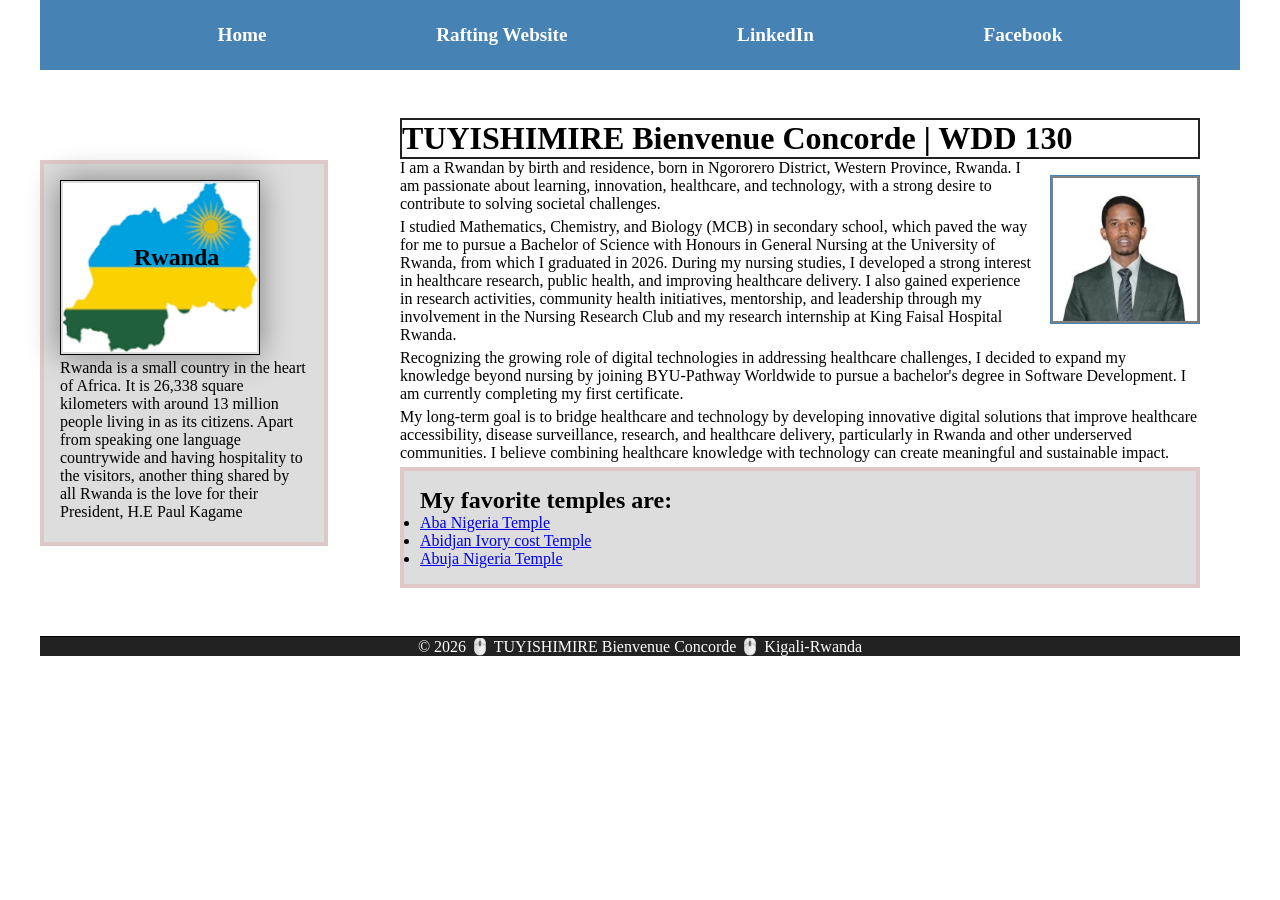
<file: index.html>
<!DOCTYPE html>
<html lang="en">

<head>
    <meta charset="UTF-8">
    <meta name="viewport" content="width=device-width, initial-scale=1.0">
    <title>TUYISHIMIRE Bienvenue Concorde | WDD 130</title>
    <meta name="description" content="This home page is for TUYISHIMIRE Bienvenue Concorde in the wdd130 course at BYU Pathway Worldwide. Its purpose id to describe him ">
    <meta name="author" content="TUYISHIMIRE Bienvenue Concorde">
    <link rel="stylesheet" href="styles/styles.css">
</head>

<body>
    <header>
        <nav>
            <a href="#">Home</a>
            <a href="wwr/">Rafting Website</a>
            <a href="https://www.linkedin.com/in/bienvenue-concorde-tuyishimire-00090030a/?lipi=urn%3Ali%3Apage%3Ad_flagship3_profile_view_base%3B%2Fwb1UZ9sQSqa5xd%2B%2Byv2jw%3D%3D">LinkedIn</a>
            <a href="https://www.facebook.com/profile.php?id=61589796767924">Facebook</a>
        </nav>
    </header>
    <div class="grid">
        <main>
            <h1>TUYISHIMIRE Bienvenue Concorde | WDD 130</h1>
            <img src="images/profile.jpg" alt="Concorde profile picture" width="200">

            <p>I am a Rwandan by birth and residence, born in Ngororero District, Western Province, Rwanda. I am passionate about learning, innovation, healthcare, and technology, with a strong desire to contribute to solving societal challenges.</p>
            <p>I studied Mathematics, Chemistry, and Biology (MCB) in secondary school, which paved the way for me to pursue a Bachelor of Science with Honours in General Nursing at the University of Rwanda, from which I graduated in 2026. During my nursing studies, I developed a strong interest in healthcare research, public health, and improving healthcare delivery. I also gained experience in research activities, community health initiatives, mentorship, and leadership through my involvement in the Nursing Research Club and my research internship at King Faisal Hospital Rwanda.</p>
            <p>Recognizing the growing role of digital technologies in addressing healthcare challenges, I decided to expand my knowledge beyond nursing by joining BYU-Pathway Worldwide to pursue a bachelor's degree in Software Development. I am currently completing my first certificate.</p>
            <p>My long-term goal is to bridge healthcare and technology by developing innovative digital solutions that improve healthcare accessibility, disease surveillance, research, and healthcare delivery, particularly in Rwanda and other underserved communities. I believe combining healthcare knowledge with technology can create meaningful and sustainable impact.</p>

            <ul class="box">
                <h2>My favorite temples are:</h2>
                <li><a href="https://www.churchofjesuschrist.org/temples/details/aba-nigeria-temple?lang=eng" target="_blank" rel="noopener"> Aba Nigeria Temple</a></li>
                <li><a href="https://www.churchofjesuschrist.org/temples/details/abidjan-ivory-coast-temple?lang=eng" target="_blank" rel="noopener"> Abidjan Ivory cost Temple</a></li>
                <li><a href="https://www.churchofjesuschrist.org/temples/details/abuja-nigeria-temple?lang=eng" target="_blank" rel="noopener"> Abuja Nigeria Temple</a></li>
            </ul>
        </main>
        <aside class="box">
            <h2>Rwanda</h2>
            <img src="images/colored-rwanda-picture.jpg" alt="A map of Rwanda with flag colors">
            <p>Rwanda is a small country in the heart of Africa. It is 26,338 square kilometers with around 13 million people living in as its citizens. Apart from speaking one language countrywide and having hospitality to the visitors, another thing shared by all Rwanda is the love for their President, H.E Paul Kagame</p>
        </aside>
    </div>
    <footer>
        <p>&copy; 2026 🖱️ TUYISHIMIRE Bienvenue Concorde 🖱️ Kigali-Rwanda</p>
    </footer>

</body>

</html>
</file>
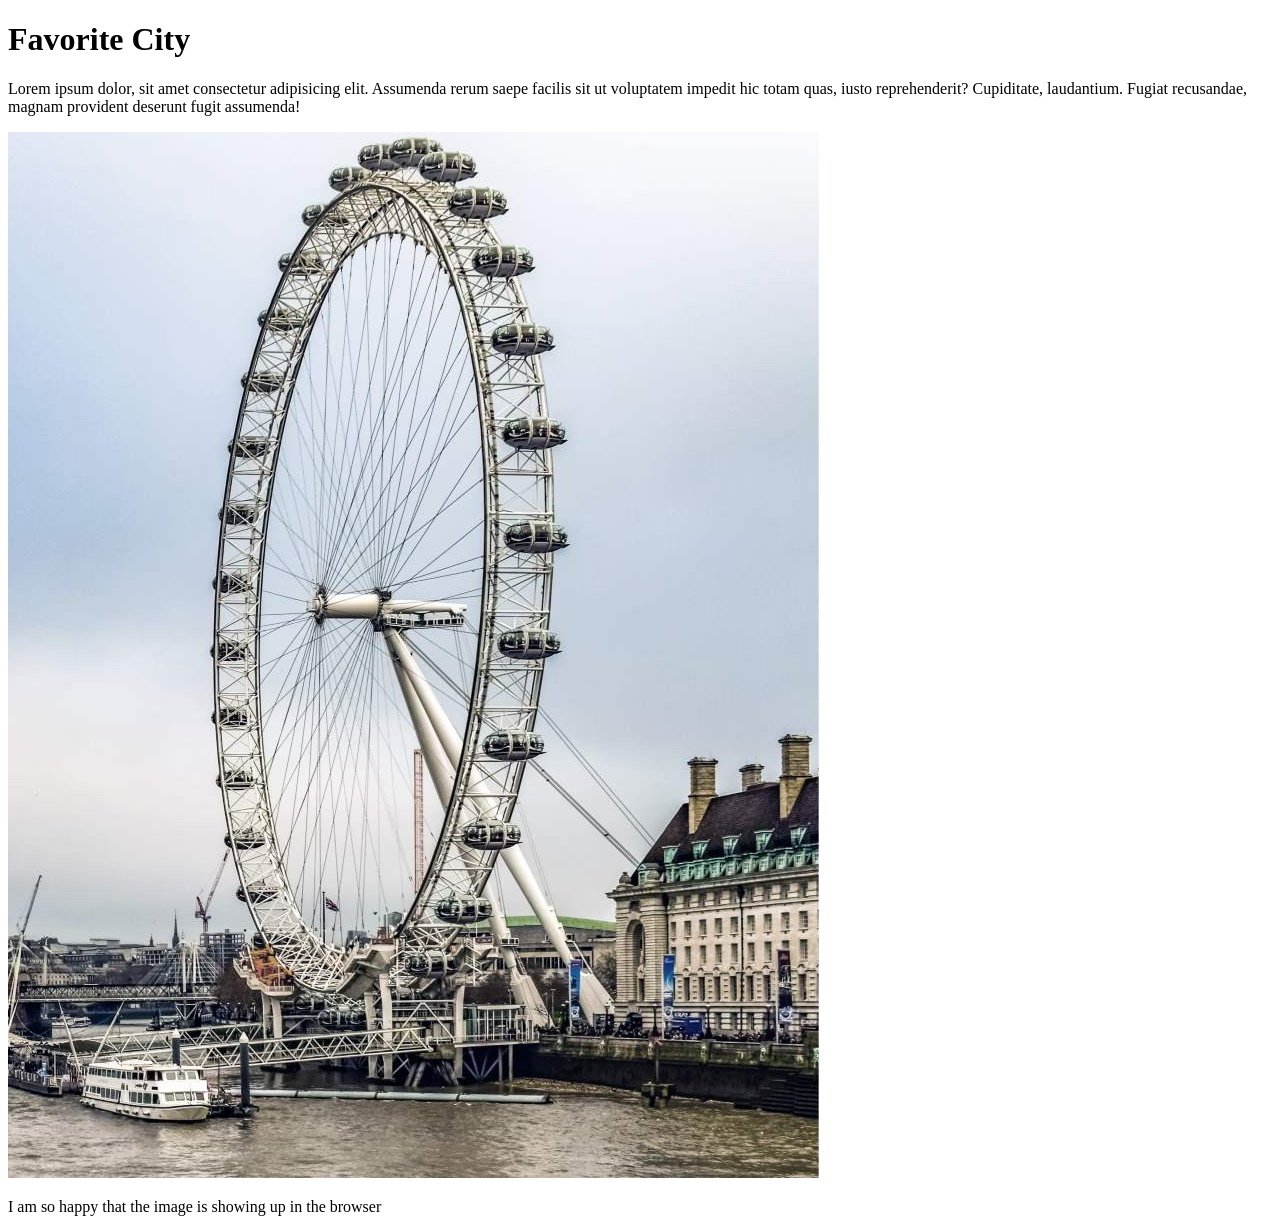
<file: week01/favorite-city.html>
<!DOCTYPE html>
<html lang="en">

<head>
    <meta charset="UTF-8">
    <meta name="viewport" content="width=device-width, initial-scale=1.0">
    <title>Document</title>
</head>

<body>
    <h1>Favorite City</h1>
    <p>Lorem ipsum dolor, sit amet consectetur adipisicing elit. Assumenda rerum saepe facilis sit ut voluptatem impedit hic totam quas, iusto reprehenderit? Cupiditate, laudantium. Fugiat recusandae, magnam provident deserunt fugit assumenda!</p>
    <img src="images/small-dimitrisvetsikas1969-ferris-wheel-6547089.jpg" alt="London Eye Image">
    <p>I am so happy that the image is showing up in the browser</p>
</body>

</html>
</file>
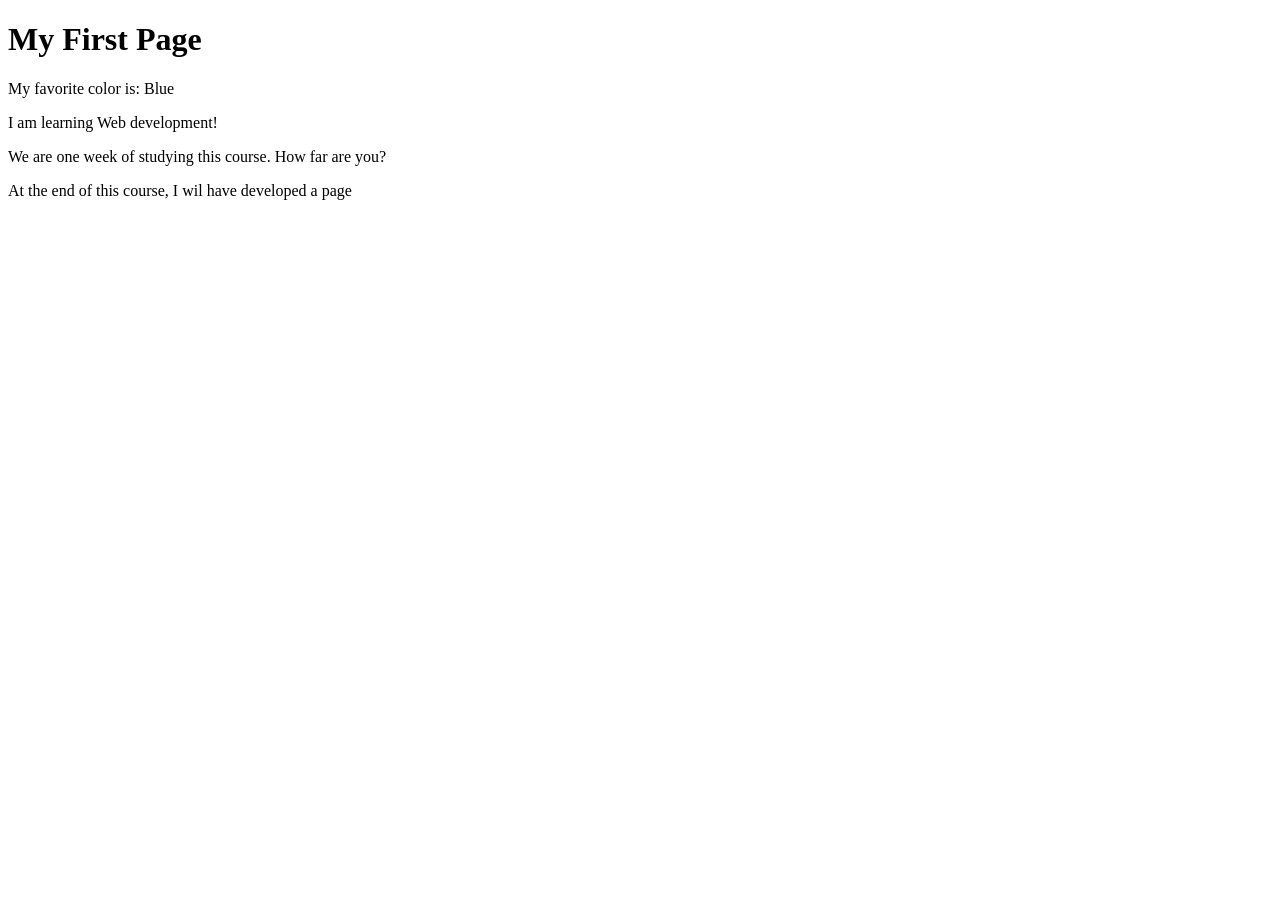
<file: week01/first-page.html>
<!DOCTYPE html>
<html lang="en">

<head>
    <meta charset="UTF-8">
    <meta name="viewport" content="width=device-width, initial-scale=1.0">
    <title>My First Page</title>
</head>

<body>
    <h1>My First Page</h1>
    <p>My favorite color is: Blue </p>
    <p> I am learning Web development!
    </p>
    <p>We are one week of studying this course. How far are you?</p>
    <p> At the end of this course, I wil have developed a page</p>
</body>

</html>
</file>
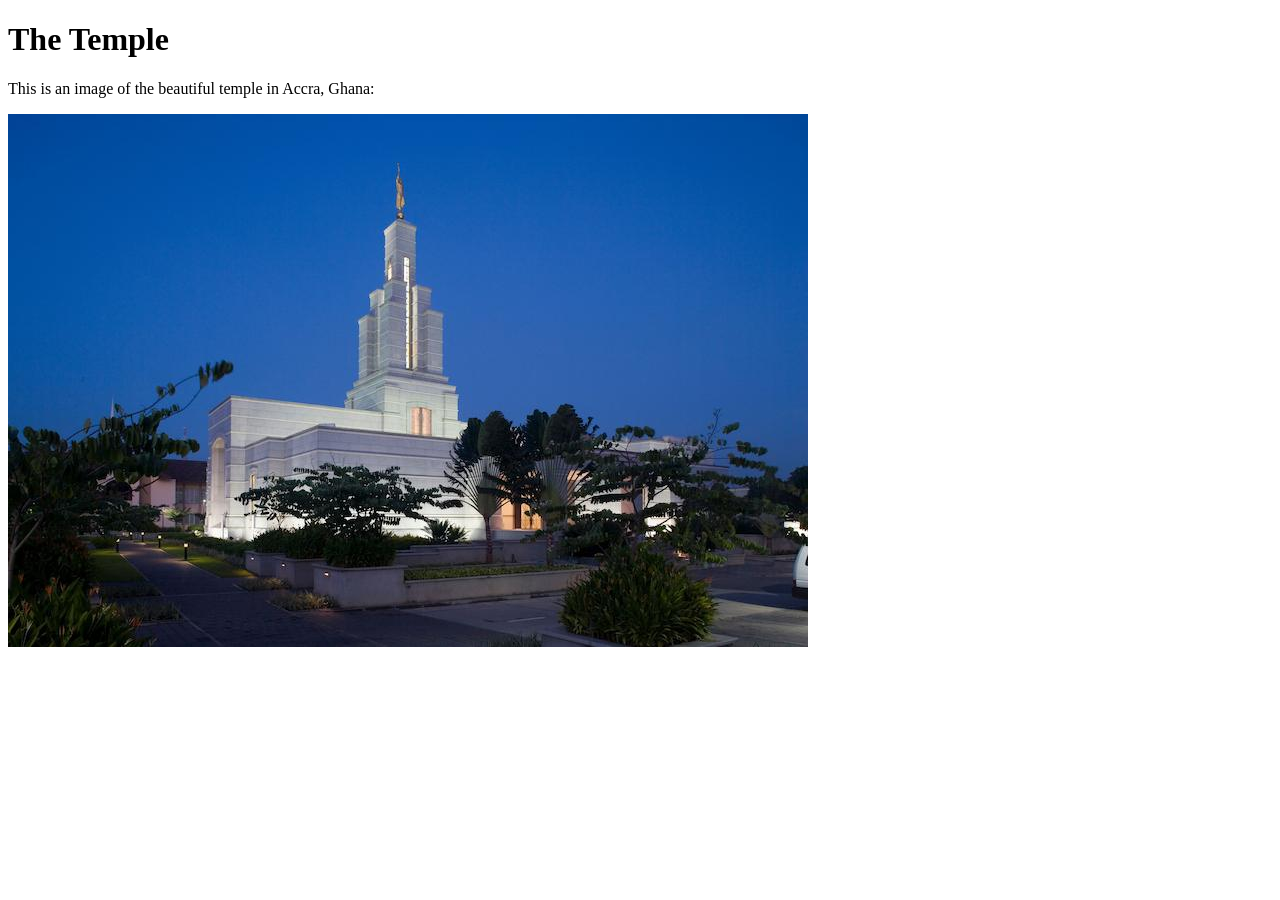
<file: week01/images-solution.html>
<!DOCTYPE html>
<html lang="en">

<head>
    <meta charset="UTF-8">
    <meta name="viewport" content="width=device-width, initial-scale=1.0">
    <title>Temple Image</title>
</head>

<body>
    <h1>The Temple</h1>
    <p>This is an image of the beautiful temple in Accra, Ghana:</p>
    <img src="images/temple-small.jpg" alt="The Accra Ghana Temple">

</body>

</html>
</file>
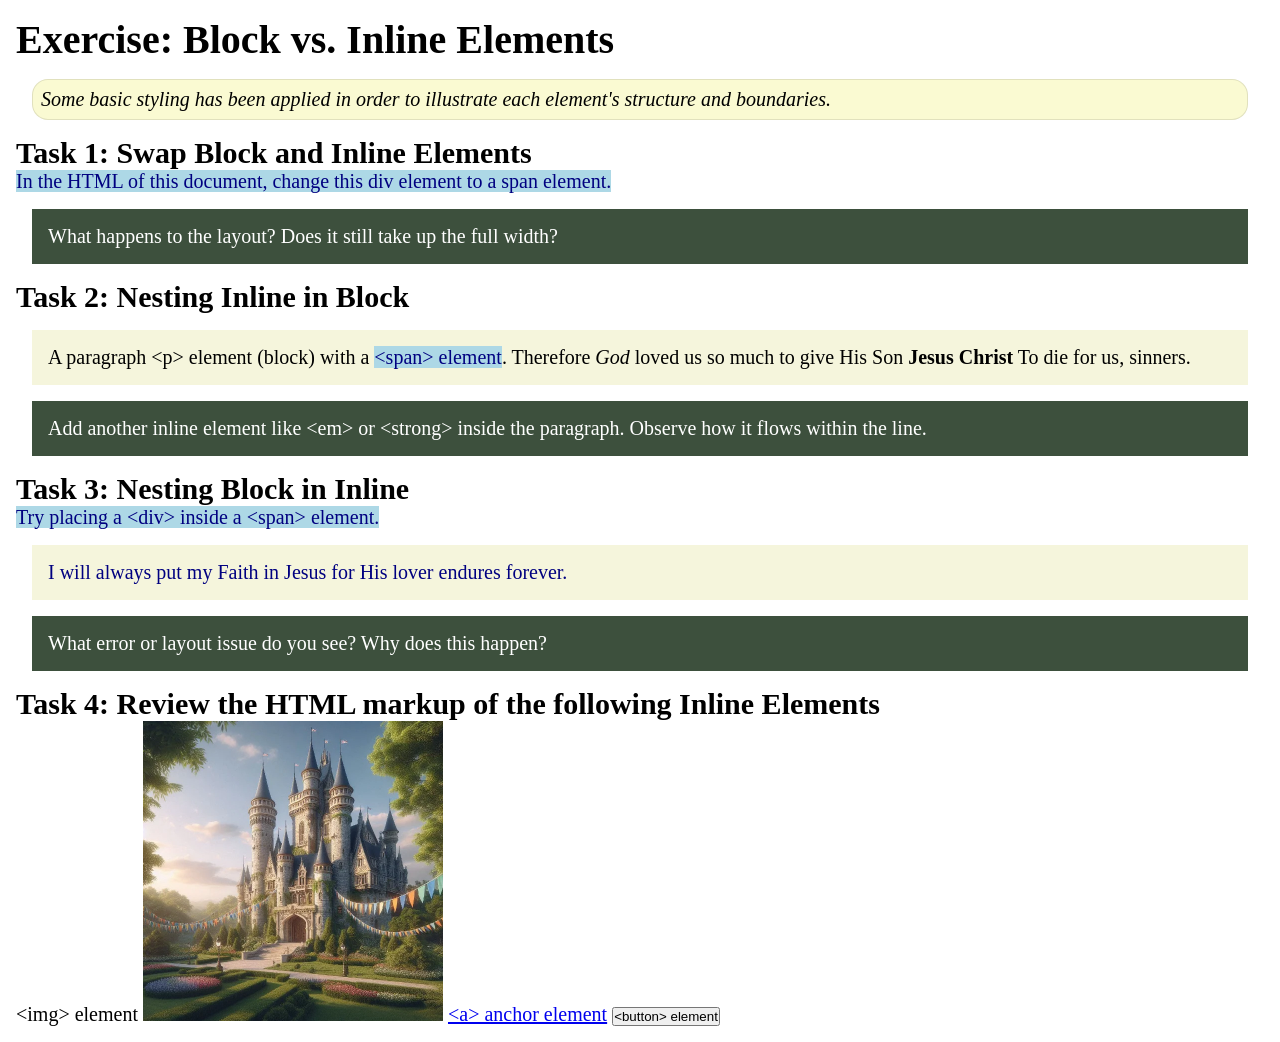
<file: week02/block-vs-inline.html>
<!DOCTYPE html>
<html lang="en">

<head>
    <meta charset="UTF-8">
    <meta name="viewport" content="width=device-width, initial-scale=1.0">
    <title>Exercise: Block vs. Inline Elements</title>
    <link rel="stylesheet" href="styles/block-vs-inline.css">
</head>

<body>
    <main>
        <h1>Exercise: Block vs. Inline Elements</h1>
        <p class="note">Some basic styling has been applied in order to illustrate each element's structure and boundaries.</p>

        <h2>Task 1: Swap Block and Inline Elements</h2>
        <span>In the HTML of this document, change this div element to a span element.</span>

        <p class="question">What happens to the layout? Does it still take up the full width?</p>

        <h2>Task 2: Nesting Inline in Block</h2>
        <p>A paragraph &lt;p&gt; element (block) with a <span>&lt;span&gt; element</span>. Therefore <em>God</em> loved us so much to give His Son <strong>Jesus Christ</strong> To die for us, sinners.</p>
        <p class="question">Add another inline element like &lt;em&gt; or &lt;strong&gt; inside the paragraph. Observe how it flows within the line.</p>

        <h2>Task 3: Nesting Block in Inline</h2>
        <span>Try placing a &lt;div&gt; inside a &lt;span&gt; element. <div>I will always put my Faith in Jesus for His lover endures forever.</div></span>
        <p class="question">What error or layout issue do you see? Why does this happen?</p>

        <h2>Task 4: Review the HTML markup of the following Inline Elements</h2>
        &lt;img&gt; element
        <img src="images/castle.webp" alt="placeholder image (images are inline)" width="300" height="300">
        <a href="https://churchofjesuschrist.org">&lt;a&gt; anchor element</a>
        <button type="button">&lt;button&gt; element</button>
    </main>
</body>

</html>
</file>
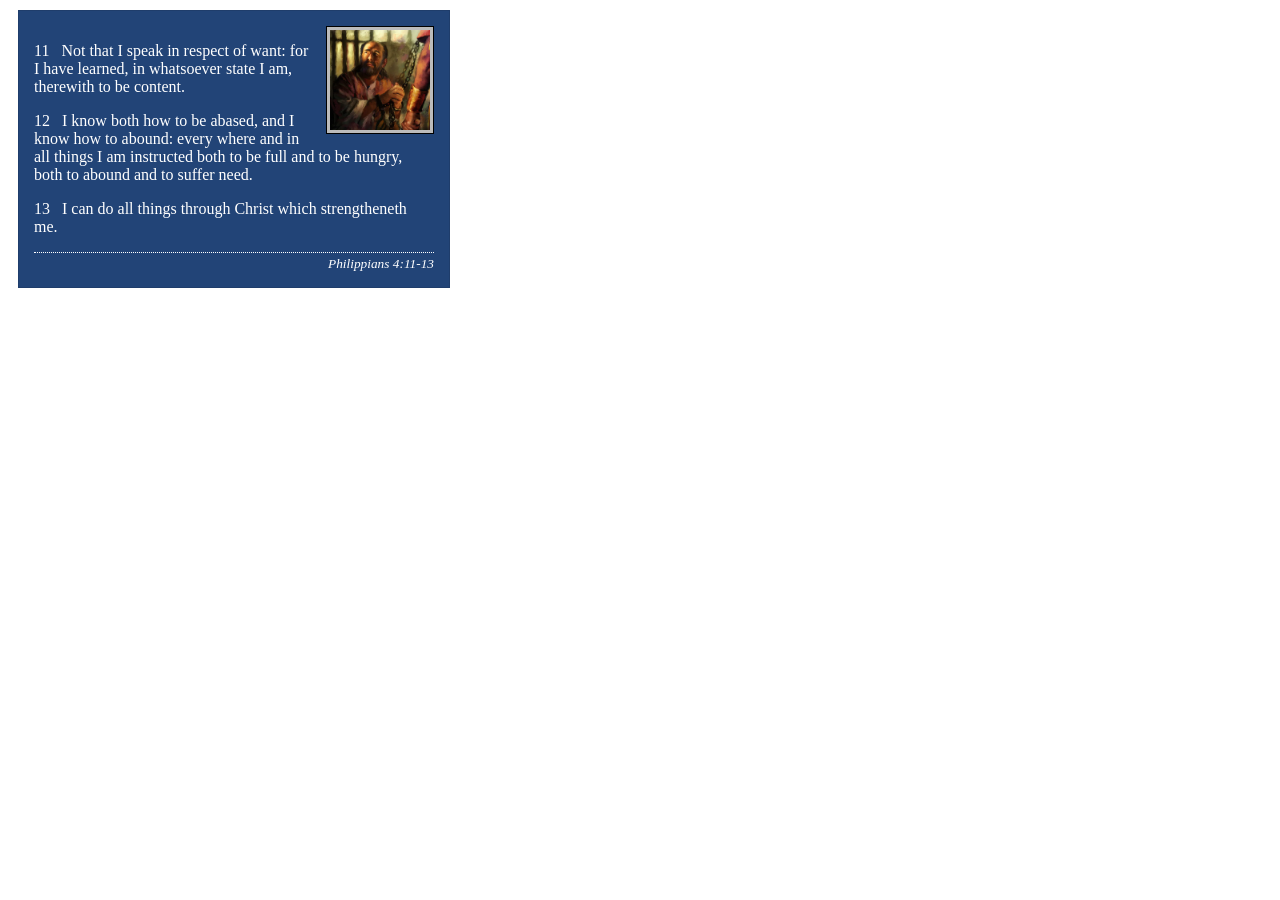
<file: week02/box-model-solution.html>
<!DOCTYPE html>
<html lang="en">

<head>
    <meta charset="UTF-8">
    <meta name="viewport" content="width=device-width, initial-scale=1.0">
    <title>Box Model Activity</title>
    <link rel="stylesheet" href="styles/box-model-solution.css">
</head>

<body>
    <main>
        <div class="callout">
            <img src="images/apostle-paul-imprisoned.webp" alt="Paul the Apostle - Imprisoned in Rome" width="200" height="200">
            <blockquote>
                <p>11 &nbsp; Not that I speak in respect of want: for I have learned, in whatsoever state I am, therewith to be content.</p>
                <p>12 &nbsp; I know both how to be abased, and I know how to abound: every where and in all things I am instructed both to be full and to be hungry, both to abound and to suffer need.</p>
                <p>13 &nbsp; I can do all things through Christ which strengtheneth me.</p>
            </blockquote>
            <cite>Philippians 4:11-13</cite>
        </div>
    </main>
</body>

</html>
</file>
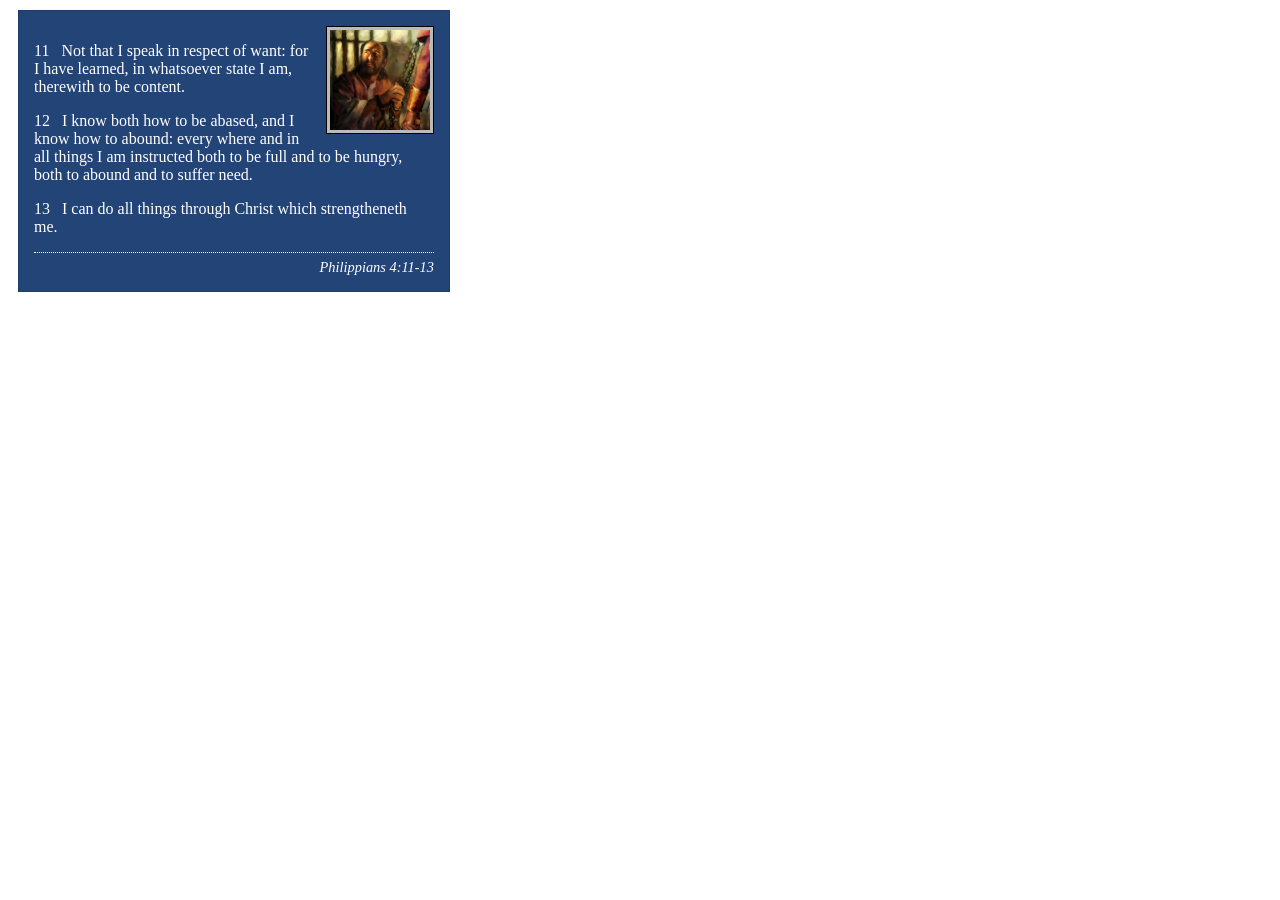
<file: week02/box-model.html>
<!DOCTYPE html>
<html lang="en">

<head>
    <meta charset="UTF-8">
    <meta name="viewport" content="width=device-width, initial-scale=1.0">
    <title>Box Model Activity</title>
    <link rel="stylesheet" href="styles/box-model.css">
</head>

<body>
    <main>
        <div class="callout">
            <img src="images/apostle-paul-imprisoned.webp" alt="Paul the Apostle - Imprisoned in Rome" width="200" height="200">
            <blockquote>
                <p>11 &nbsp; Not that I speak in respect of want: for I have learned, in whatsoever state I am, therewith to be content.</p>
                <p>12 &nbsp; I know both how to be abased, and I know how to abound: every where and in all things I am instructed both to be full and to be hungry, both to abound and to suffer need.</p>
                <p>13 &nbsp; I can do all things through Christ which strengtheneth me.</p>
            </blockquote>
            <cite>Philippians 4:11-13</cite>
        </div>
    </main>
</body>

</html>
</file>
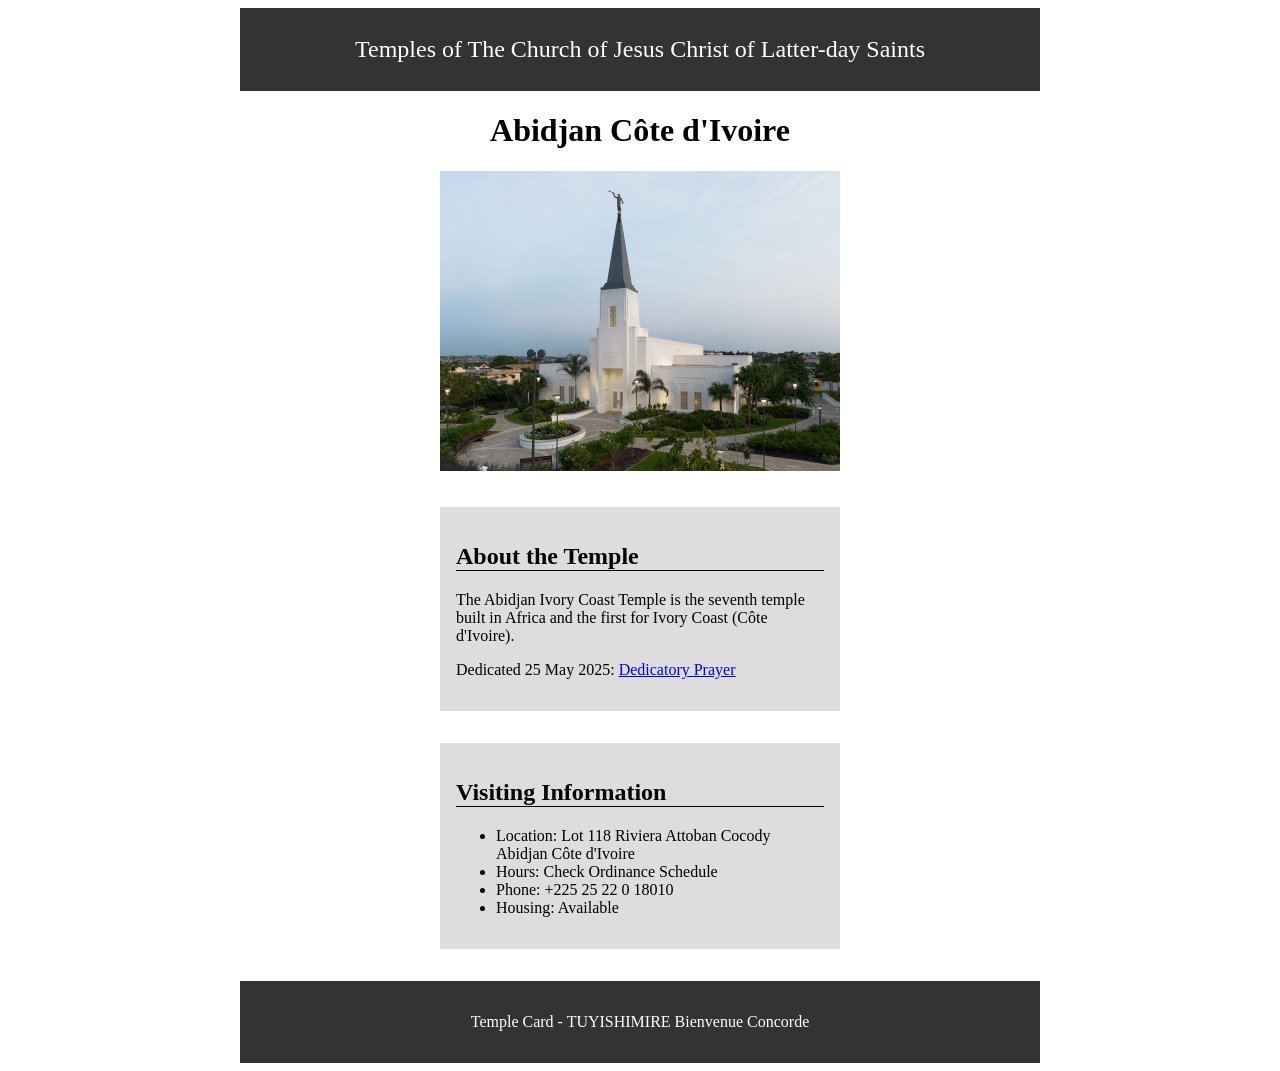
<file: week02/temple.html>
<!DOCTYPE html>
<html lang="en">

<head>
    <meta charset="UTF-8">
    <meta name="viewport" content="width=device-width, initial-scale=1.0">
    <title>Temple Card - Abidjan Côte d'Ivoire</title>
    <link rel="stylesheet" href="styles/temple.css">
</head>

<body>
    <header>
        <p>Temples of The Church of Jesus Christ of Latter-day Saints</p>
    </header>
    <main>
        <h1>Abidjan Côte d'Ivoire</h1>
        <picture>
            <img src="images/abidjan-ivory-coast.jpeg" alt="Abidjan Côte d'Ivoire Temple">
        </picture>
        <section>
            <h2>About the Temple</h2>
            <p>The Abidjan Ivory Coast Temple is the seventh temple built in Africa and the first for Ivory Coast (Côte d'Ivoire).</p>
            <p>Dedicated 25 May 2025: <a href="https://www.churchofjesuschrist.org/temples/dedicatory-prayer/abidjan-ivory-coast-temple/2025-05-25?lang=eng" target="_blank" rel="noopener noreferrer">Dedicatory Prayer</a></p>
        </section>
        <section>
            <h2>Visiting Information</h2>
            <ul>
                <li>Location: Lot 118 Riviera Attoban Cocody Abidjan Côte d'Ivoire</li>
                <li>Hours: Check Ordinance Schedule</li>
                <li>Phone: +225 25 22 0 18010</li>
                <li>Housing: Available</li>
            </ul>
        </section>
    </main>
    <footer>
        <p>Temple Card - TUYISHIMIRE Bienvenue Concorde</p>
    </footer>
</body>

</html>
</file>
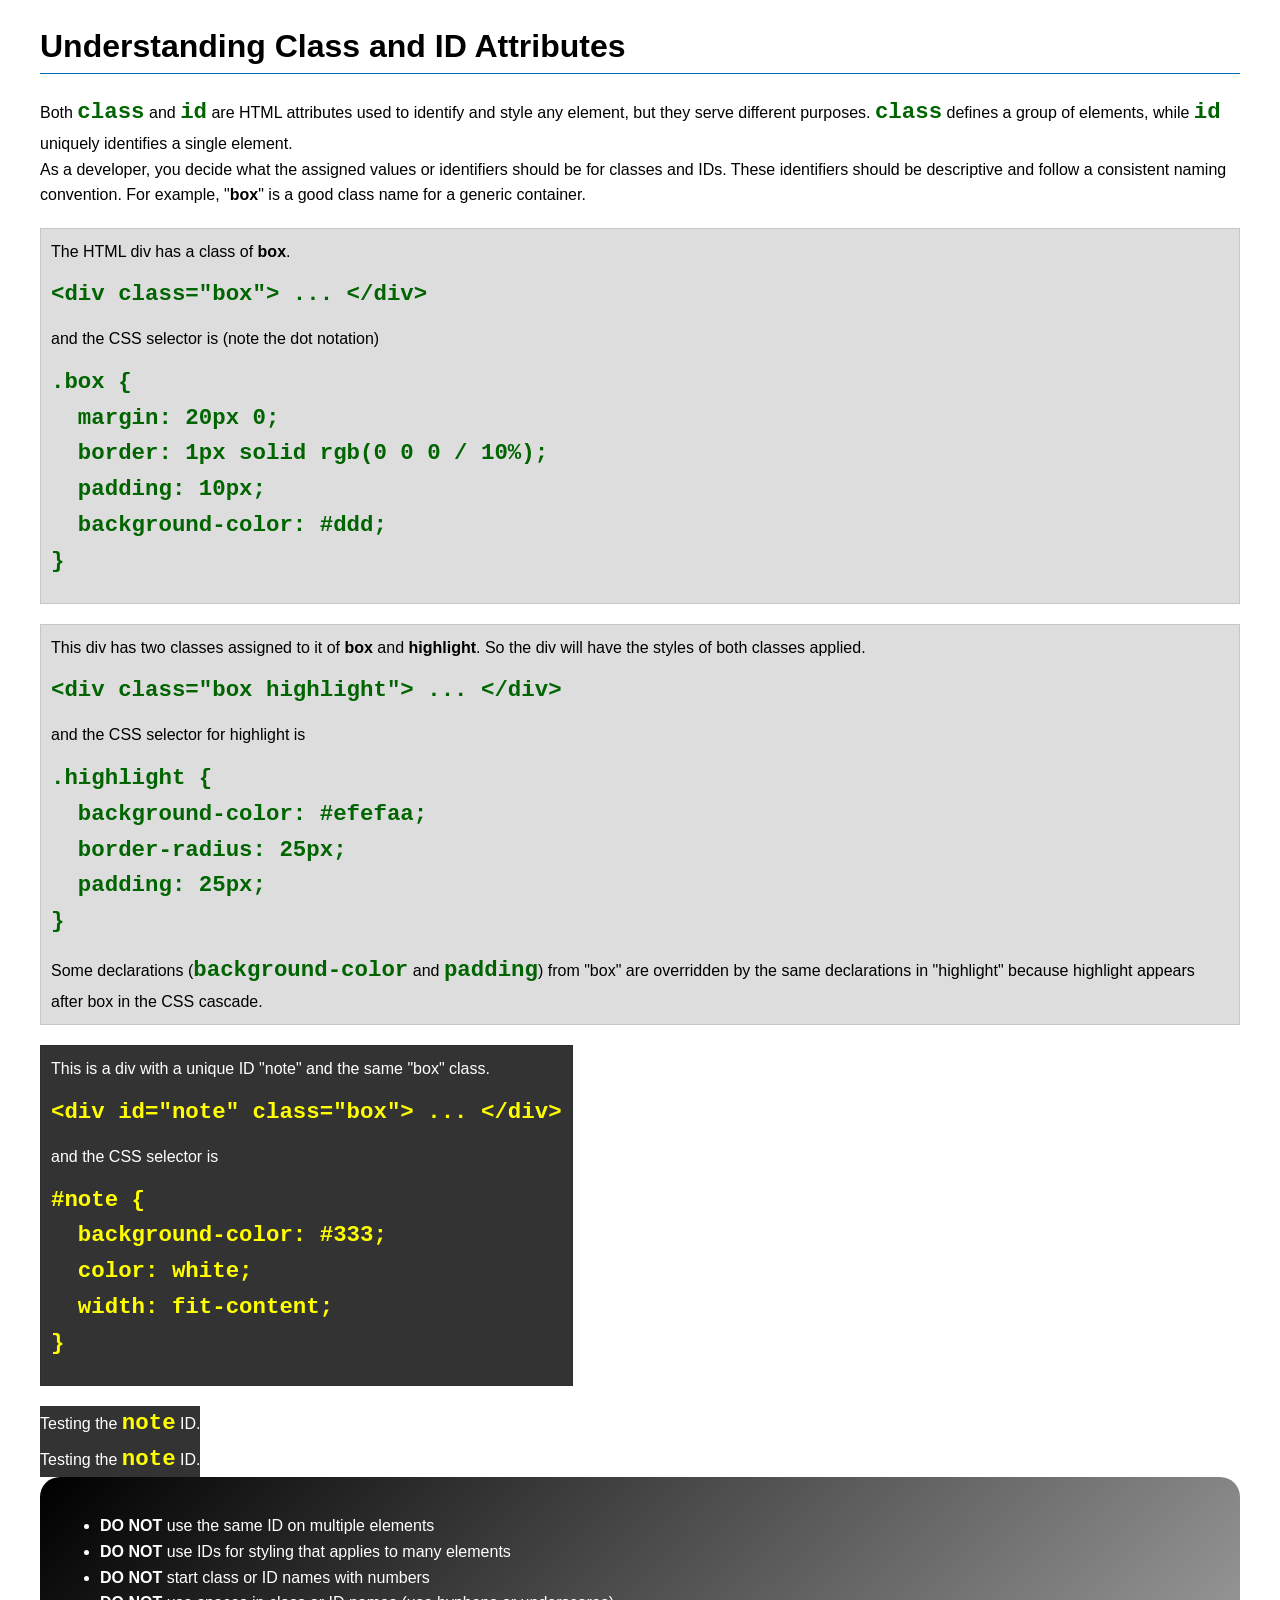
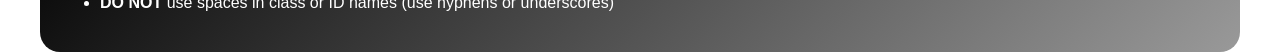
<file: week03/class-and-id.html>
<!DOCTYPE html>
<html lang="en">

<head>
    <meta charset="UTF-8">
    <meta name="viewport" content="width=device-width, initial-scale=1.0">
    <title>Class vs ID Attributes</title>
    <link rel="stylesheet" href="styles/class-and-id.css">
</head>

<body>
    <h1>Understanding Class and ID Attributes</h1>
    <p>Both <code>class</code> and <code>id</code> are HTML attributes used to identify and style any element, but they serve different purposes. <code>class</code> defines a group of elements, while <code>id</code> uniquely identifies a single element.</p>
    <p>As a developer, you decide what the assigned values or identifiers should be for classes and IDs. These identifiers should be descriptive and follow a consistent naming convention. For example, "<strong>box</strong>" is a good class name for a generic container.</p>
    <div class="box">
        <p>The HTML div has a class of <strong>box</strong>.</p>
        <pre><code class="html">&lt;div class="box"&gt; ... &lt;/div&gt;</code></pre>
        and the CSS selector is (note the dot notation)
        <pre><code class="css">.box {
  margin: 20px 0;
  border: 1px solid rgb(0 0 0 / 10%);
  padding: 10px;
  background-color: #ddd; 
}</code></pre>
    </div>
    <!-- checking effect of selectors -->
    <div class="box">
        <p>This div has two classes assigned to it of <strong>box</strong> and <strong>highlight</strong>. So the div will have the styles of both classes applied.</p>
        <pre><code class="html">&lt;div class="box highlight"&gt; ... &lt;/div&gt;</code></pre>
        and the CSS selector for highlight is
        <pre><code class="css">.highlight {
  background-color: #efefaa;
  border-radius: 25px;
  padding: 25px;
}</code></pre>
        <p>Some declarations (<code>background-color</code> and <code>padding</code>) from "box" are overridden by the same declarations in "highlight" because highlight appears after box in the CSS cascade.</p>
    </div>

    <div id="note" class="box">
        <p>This is a div with a unique ID "note" and the same "box" class.</p>
        <pre><code class="html">&lt;div id="note" class="box"&gt; ... &lt;/div&gt;</code></pre>
        and the CSS selector is
        <pre><code class="css">#note {
  background-color: #333;
  color: white;
  width: fit-content;
}</code></pre>
    </div>

    <div id="note">
        <p>Testing the <code>note</code> ID.</p>
    </div>


    <div id="note">
        <p> Testing the <code>note</code> ID.</p>
    </div>

    <section id="best-practice">
        <ul>
            <li><strong>DO NOT</strong> use the same ID on multiple elements</li>
            <li><strong>DO NOT</strong> use IDs for styling that applies to many elements</li>
            <li><strong>DO NOT</strong> start class or ID names with numbers</li>
            <li><strong>DO NOT</strong> use spaces in class or ID names (use hyphens or underscores)</li>
        </ul>
    </section>

</body>

</html>
</file>
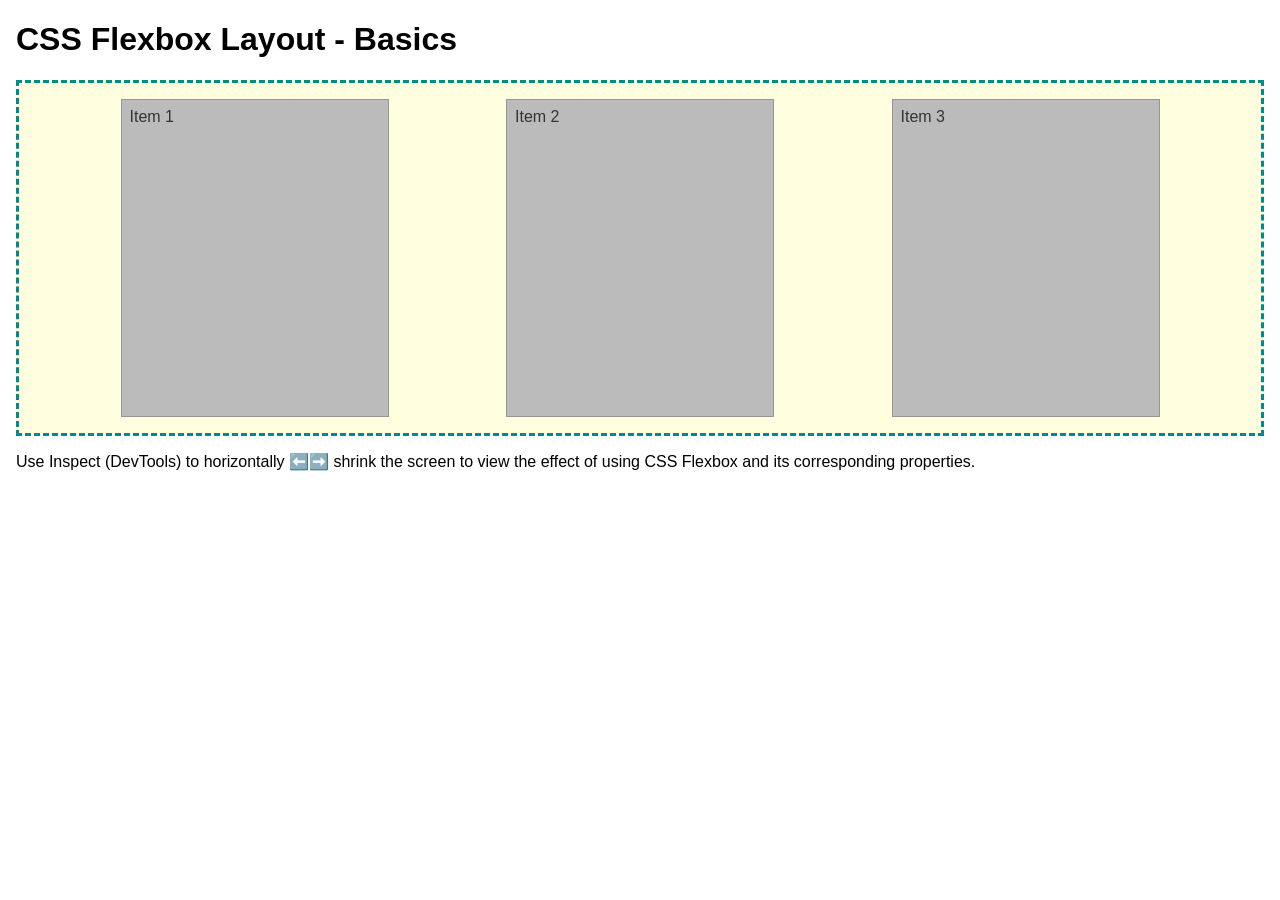
<file: week04/flexbox-layout.html>
<!DOCTYPE html>
<html lang="en">

<head>
    <meta charset="UTF-8">
    <meta name="viewport" content="width=device-width, initial-scale=1.0">
    <title>CSS Flexbox Layout - Basics</title>
    <link rel="stylesheet" href="styles/flexbox.css">
</head>

<body>
    <main>
        <h1>CSS Flexbox Layout - Basics</h1>
        <div class="flex-container">
            <div class="flex-item item1">Item 1</div>
            <div class="flex-item item2">Item 2</div>
            <div class="flex-item item3">Item 3</div>
        </div>
        <p>Use Inspect (DevTools) to horizontally ⬅️➡️ shrink the screen to view the effect of using CSS Flexbox and its corresponding properties.</p>
    </main>
</body>

</html>
</file>
<file: styles/styles.css>
* {
    margin: 0;
    padding: 0;
    box-sizing: border-box;
}

header,
.grid,
footer {
    max-width: 1200px;
    margin: 0 auto;
}

:root {
    --primary-color: darkblue;
    --secondary-color: white;
    --tertiary-color: gray;
    --quaternary-color: black;
    --text-alignment: center;
    --image-height: auto;
}

nav {
    background-color: steelblue;
    padding: 1rem;
    display: flex;
    justify-content: space-evenly;
    align-items: center;
}

nav a {
    display: block;
    padding: 0.5rem;
    text-decoration: none;
    font-size: 1.2rem;
    font-weight: 700;
    color: #fff;

}

h1 {
    color: black;
    border: 2px solid #222;
}

img {
    width: 150px;
    height: var(--image-height);
    border: 1px solid var(--quaternary-color);
    padding: 2px;

}

main {
    max-width: 50rem;
    grid-column: 2/3;
    margin: 1rem 0;
}

aside {
    max-width: 18rem;
    position: relative;
    grid-column: 1/2;
    grid-row: 1/2;
}

aside h2 {
    position: absolute;
    top: 80px;
    left: 90px;
}

aside img {
    width: 200px;
    height: var(--image-height);
    box-shadow: 0 0 30px var(--tertiary-color);
}

main img {
    float: right;
    width: 150px;
    height: auto;
    border: 1px solid steelblue;
    padding: 2px;
    background-color: gray;
    margin: 1rem 0 1rem 1rem;
}

p {
    margin-bottom: 5px;
    padding: 0;
}

footer {
    margin-top: 15px;
    border-top: 1px solid #000;
    text-align: var(--text-alignment);
    background-color: rgb(35, 34, 34);
    color: white;
}

/* Class Selectors */
.box {
    border: 4px solid rgba(230, 12, 12, 0.1);
    padding: 1rem;
    background-color: #ddd;
    color: #000;
}

.grid {
    display: grid;
    align-items: center;
    gap: 2rem;
    margin-top: 2rem;
    margin-bottom: 2rem;
}
</file>
<file: week02/styles/block-vs-inline.css>
* {
    margin: 0;
    padding: 0;
}

body {
    font-size: 20px;
    margin: 1rem;
}

p,
div {
    background-color: beige;
    margin: 1rem;
    padding: 1rem;
}

span {
    color: navy;
    background-color: lightblue;
}

code {
    margin: 0;
    padding: 0;
    color: green;
    font-size: 1.2rem;
}

.note {
    font-style: italic;
    background-color: lightgoldenrodyellow;
    border-radius: 1rem;
    border: 1px solid rgb(0 0 0 / 10%);
    margin: 1rem;
    padding: .5rem;
}

.question {
    background-color: #3d503d;
    color: #fff;
}
</file>
<file: week02/styles/box-model-solution.css>
.callout {
    max-width: 400px;
    margin: 10px;
    border: 1px solid rgb(0 0 0 / 10%);
    padding: 15px;
    background-color: #247;
    color: #fff;
}

.callout img {
    float: right;
    margin: 0 0 10px 15px;
    border: 1px solid #000;
    padding: 3px;
    background-color: #bbb;
    width: 100px;
    height: auto;
}

blockquote {
    margin: 0;
}

cite {
    display: block;
    border-top: 1px dotted #fff;
    padding-top: 3px;
    text-align: right;
    font-size: smaller;
}
</file>
<file: week02/styles/box-model.css>
.callout {
    /* write declarations here */
    max-width: 400px;
    margin: 10px;
    border: 1px solid rgb(0 0 0 / 0.1);
    padding: 15px;
    background: #247;
    color: #fff;
}

.callout img {
    /* write declarations here */
    float: right;
    margin: 0 0 10px 15px;
    border: 1px solid #000;
    padding: 3px;
    background-color: #bbb;
    width: 100px;
    height: auto;
}

blockquote {
    /* write declarations here */
    margin: 0;
}

cite {
    /* write declarations here */
    display: block;
    border-top: 1px dotted #fff;
    padding-top: 6px;
    text-align: right;
    font-size: 0.9em;
}
</file>
<file: week02/styles/temple.css>
* {
    box-sizing: border-box;
}

img {
    width: 100%;
    height: auto;
}

header,
main,
footer {
    max-width: 800px;
    margin: 0 auto;
}

header {
    background-color: #333333;
    color: white;
    padding: .25rem;
    text-align: center;
    font-size: 1.5rem;
}

main {
    width: 400px;
    margin: 0 auto;
}

h1 {
    text-align: center;
}

section {
    margin: 2em 0;
    background-color: #dddddd;
    padding: 1em;
}

section h2 {
    text-align: left;
    border-bottom: solid #000000 1PX;
}

footer {
    background-color: #333333;
    padding: 1em;
    text-align: center;
    color: #ffffff;

}
</file>
<file: week03/styles/class-and-id.css>
body {
    font-family: Arial, sans-serif;
    line-height: 1.6;
    margin: 0;
    padding: 0 40px;
}

h1 {
    border-bottom: 1px solid rgb(0 110 182);
    padding-bottom: 0;
}

p {
    margin: 0;
}

code {
    color: darkgreen;
    font-weight: 700;
    font-size: 1.4rem;
}

/* Class examples - can be reused */
.box {
    margin: 20px 0;
    border: 1px solid rgb(0 0 0 / 10%);
    padding: 10px;
    background-color: #ddd;
    /* this is shorthand for #dddddd */
}

.highlight {
    background-color: #efefaa;
    border-radius: 25px;
    padding: 25px;
}

/* ID examples - should be unique */

#note {
    background-color: #333;
    color: white;
    width: fit-content;
}

#note code {
    color: yellow;
}

#best-practice {
    background: linear-gradient(135deg, #000 0%, #999 100%);
    color: white;
    border-radius: 20px;
    padding: 20px;
}
</file>
<file: week04/styles/flexbox.css>
body {
    font-family: Helvetica, Arial, sans-serif;
    margin: 1rem;
}

.flex-container {
    border: 3px dashed darkcyan;
    background-color: lightyellow;
    display: flex;
    flex-wrap: wrap;
    justify-content: space-evenly;
    flex-direction: row;
}

.flex-item {
    width: 250px;
    margin: 1rem;
    border: 1px solid rgb(0 0 0 / 20%);
    padding: 0.5rem;
    background-color: #bbb;
    color: #333;
}

.item1 {
    min-height: 100px;
}

.item2 {
    min-height: 200px;
}

.item3 {
    min-height: 300px;
}
</file>
